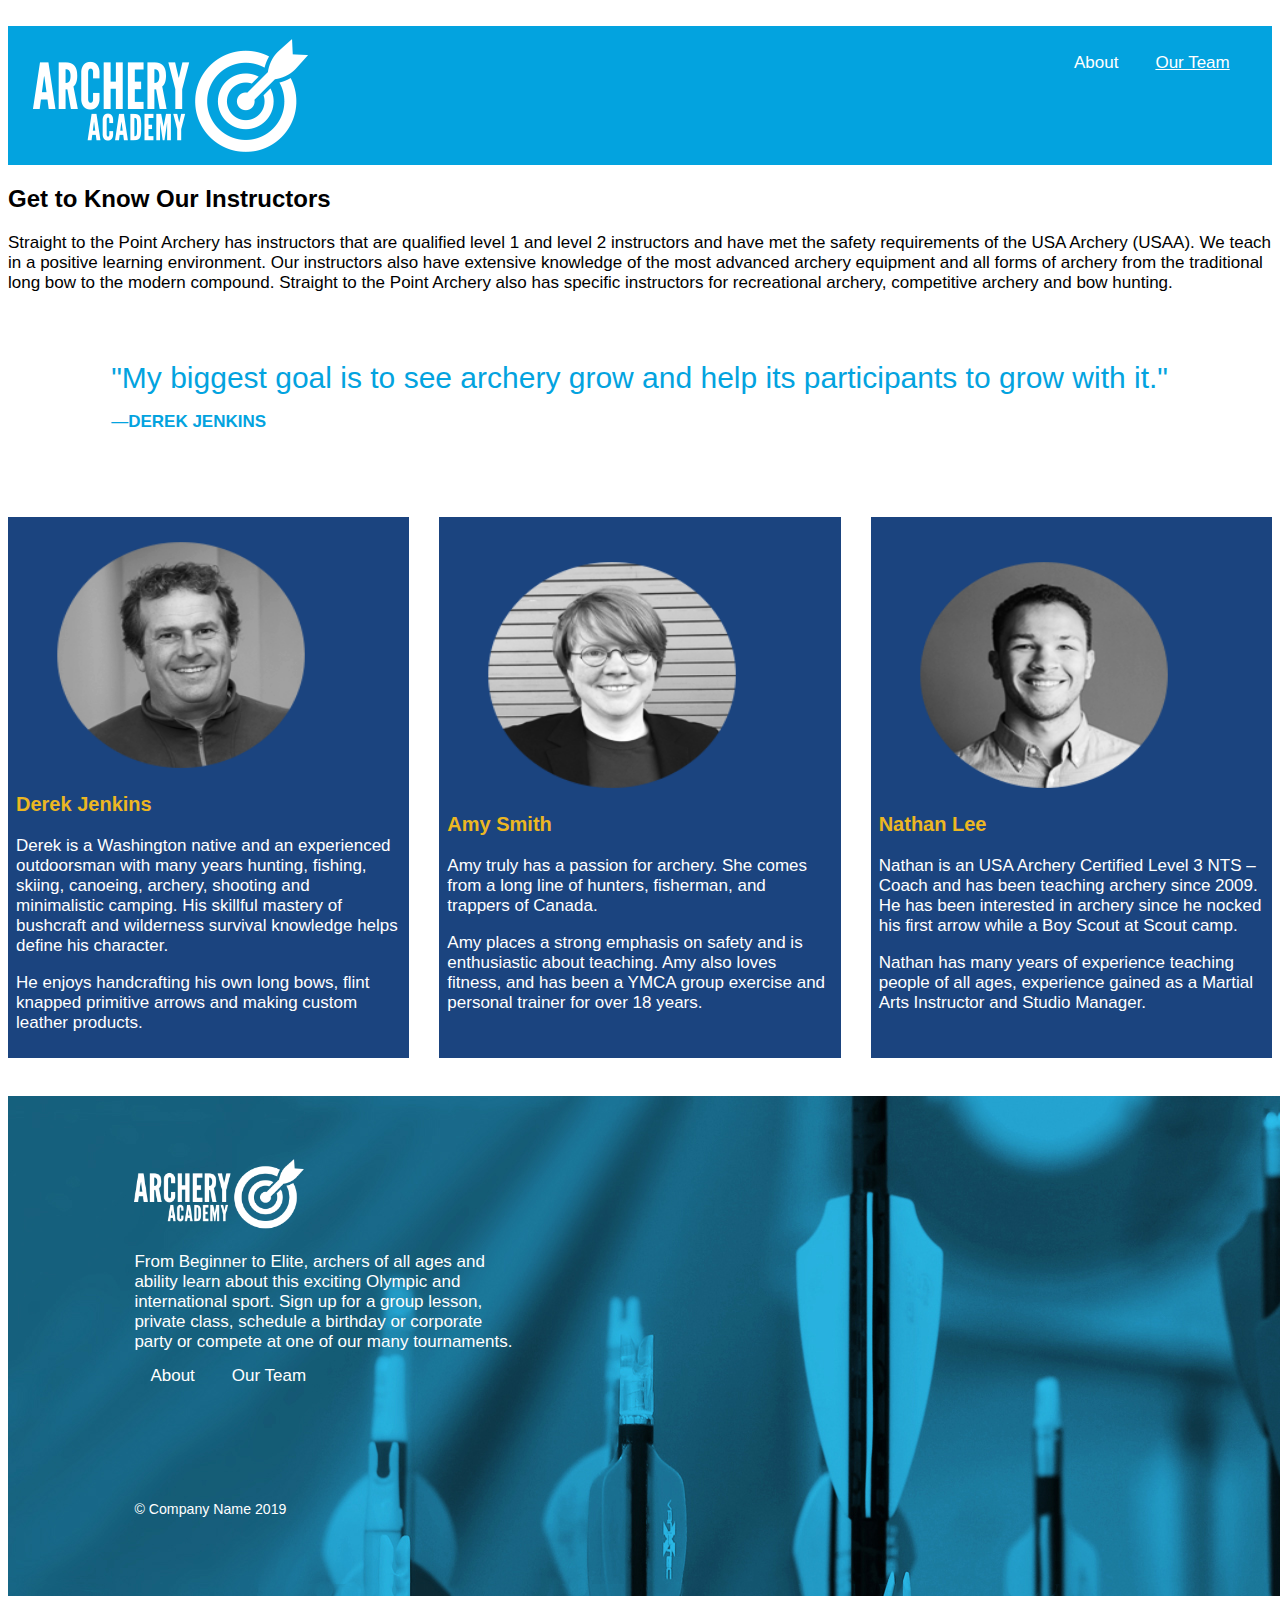
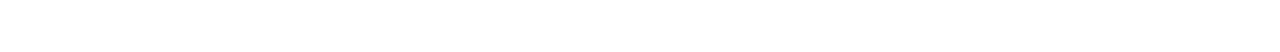
<file: team.html>
<!DOCTYPE html>
<html lang="en">
<head>
    <meta charset="utf-8">
    <title>Straight to the Point Archery</title>
    <link rel="stylesheet" href="https://use.fontawesome.com/releases/v5.7.2/css/all.css" integrity="sha384-fnmOCqbTlWIlj8LyTjo7mOUStjsKC4pOpQbqyi7RrhN7udi9RwhKkMHpvLbHG9Sr" crossorigin="anonymous">
    <link rel="stylesheet" type="text/css" href="styles/stylesheet.css">
</head>

<body>
  <a href="#main-content" class="hidden">Skip to main content</a>
  <header>
    <img src="images/archeryAcademy-logo-white.png" alt="footer logo">
    <nav>
      <a href="index.html">About</a>
      <a href="team.html" class="a-active">Our Team</a>
    </nav>
  </header>

  <main id="main-content">
    <h2>Get to Know Our Instructors</h2>
    <p>Straight to the Point Archery has instructors that are qualified level 1 and level 2 instructors and have met the safety requirements of the USA Archery (USAA). We teach in a positive learning environment.  Our instructors also have extensive knowledge of the most advanced archery equipment and all forms of archery from the traditional long bow to the modern compound.  Straight to the Point Archery also has specific instructors for recreational archery, competitive archery and bow hunting.</p>
  </main>

  <blockquote>
    "My biggest goal is to see archery grow and help its participants to grow with it."
    <p class="blockquote-name">&mdash;<strong>DEREK JENKINS</strong></p>
  </blockquote>


  <div id="instructors-container">
    <article class="instructor-1">
      <figure>
        <img src="images/instructor-bio-image1.png" alt="Circular headshot of Derek Jenkins" width="250" height="228">
      </figure>
      <h3 class="instructor-h3">Derek Jenkins</h3>
      <span style="font-size: 4em; color: #ecb722;">
        <i class="fas fa-long-arrow-alt-right"></i>
      </span>
      <p class="instructor-p">Derek is a Washington native and an experienced outdoorsman with many years hunting, fishing, skiing, canoeing, archery, shooting and minimalistic camping. His skillful mastery of bushcraft and wilderness survival knowledge helps define his character.</p>
      <p class="instructor-p">He enjoys handcrafting his own long bows, flint knapped primitive arrows and making custom leather products.</p>
    </article>

    <article class="instructor-2">
      <figure>
        <img src="images/instructor-bio-image2.png" alt="Circular headshot of Amy Smith" width="250" height="228">
      </figure>
      <h3 class="instructor-h3">Amy Smith</h3>
      <span style="font-size: 4em; color: #ecb722;">
        <i class="fas fa-long-arrow-alt-right"></i>
      </span>
      <p class="instructor-p">Amy truly has a passion for archery. She comes from a long line of hunters, fisherman, and trappers of Canada.</p>
      <p class="instructor-p">Amy  places a strong emphasis on safety and is enthusiastic about teaching. Amy also loves fitness, and  has been a YMCA group exercise and personal trainer for over 18 years.</p>
    </article>

    <article class="instructor-3">
      <figure>
        <img src="images/instructor-bio-image3.png" alt="Circular headshot of Nathan Lee" width="250" height="228">
      </figure>
      <h3 class="instructor-h3">Nathan Lee</h3>
      <span style="font-size: 4em; color: #ecb722;">
        <i class="fas fa-long-arrow-alt-right"></i>
      </span>
      <p class="instructor-p">	Nathan is an USA Archery Certified Level 3 NTS – Coach and has been teaching archery since 2009. He has been interested in archery since he nocked his first arrow while a Boy Scout at Scout camp.</p>
      <p class="instructor-p">Nathan has many years of experience teaching people of all ages, experience gained as a Martial Arts Instructor and Studio Manager.</p>
    </article>
  </div>

  <footer>
    <!---<img src="" alt="" class=""/>-->
    <img src="images/footerImage.jpg" alt="footer image" class="footer-banner">
    <div class="footer-info">
      <img src="images/archeryAcademy-logo-white.png" alt="footer logo" class="footer-logo" style="width:170px;height:70px;">
      <p>From Beginner to Elite, archers of all ages and ability learn about this exciting Olympic and international sport. Sign up for a group lesson, private class, schedule a birthday or corporate party or compete at one of our many tournaments.</p>
      <nav class="footer-nav">
        <span class="sr-only">This link opens in a new tab</span><a href="index.html" class="a-navigation active" target="_blank">About</a>
        <span class="sr-only">This link opens in a new tab</span><a href="team.html" class="a-navigation" target="_blank">Our Team</a>
      </nav>
      <p class="footer-copyright">
        <sub>&#169; Company Name 2019</sub>
      </p>
    </div>
  </footer>

</body>

</html>
</file>
<file: styles/stylesheet.css>
* {
    box-sizing: border-box;
}

/*code for hidden elements*/
.hidden {
  position: relative;
  left: -10000px;
  top: auto;
} /*hides the elements off the page*/

.hidden:focus {
  left: 0;
}/*makes visible when focused*/

.sr-only {
  position: absolute;
  left: -10000px;
  top: auto;
  width: 1px;
  height: 1px;
  overflow: hidden;
}

/*General*/

header {
  background-color: #03a3df;
  padding: 1% 2% 1% 2%;
  display: flex;
  flex-direction: row;
  justify-content: space-between;
}

nav a {
  display: inline-block;
  color: white;
  text-align: center;
  padding: 14px 16px;
  text-decoration: none;
  font-family: "arial regular", sans-serif;
  font-size: 17px;
  padding-right: 1em;
}

nav a:hover {
  text-decoration: underline;
  font-size: 20px;
}

nav a:visited {
  color: #ecb722;
}

nav .a-active {
  text-decoration: underline;
}

h2 {
  font-family: "arial bold", sans-serif;
  font-size: 24px;
}

h3 {
  font-family: "arial bold", sans-serif;
  font-size: 17px;
}

p {
  font-family: "arial regular", sans-serif;
  font-size: 17px;
}

/*Footer*/
footer {
  display: flex;
  flex-direction: column;
  flex-wrap: nowrap;
  align-content: flex-start;

}

footer p {
  color: white;
  margin: auto;
  padding-top: 5%;
}

.footer-banner {
  position: absolute;
  z-index: -1;
}

.footer-info {
  z-index: 1;
  padding: 5% 60% 10% 10%;
  margin: auto;
}

.footer-copyright {
  padding-top: 25%;
}

/*Home page <main>*/
.flex-main {
  display: flex;
  flex-direction: column;
  align-items: stretch;
  justify-content: space-between;
}

.p-main {
  align-self: flex-start;
}

.flex-video {
  align-self: center;
}

/*Home page <article>*/
.index-classes {
  background-color: #ecb722;
  margin-top: 2%;
  margin-bottom: 2%;
  padding: 2% 5% 5% 2%;
}

/*Home page <div class="container-classes">*/
.container-classes{
  display: grid;
  grid-gap: 20px 30px;
  grid-template-columns: auto;
}

.class-1 {
  grid-column-start: 1;
  grid-column-end: 3;
}

.class-2 {
  grid-column-start: 4;
  grid-column-end: 6;
}

.class-3 {
  grid-column-start: 7;
  grid-column-end: 9;
}

/*Home page <aricle class="index-aside">*/
.index-aside {
  background-color: #ecb722;
  margin-top: 2%;
  margin-bottom: 2%;
  padding: 2% 2% 2% 2%;
}

/*team.html*/
blockquote {
  color: #03a3df;
  font-family: "arial regular", sans-serif;
  font-size: 30px;
  padding: 3% 5% 3% 5%;
}

.blockquote-name {
  font-size: 17px;
  font-family: "arial bold", sans-serif;
  color: #03a3df;
}

#instructors-container {
  display: grid;
  grid-gap: 20px 30px;
  grid-template-columns: 1fr 1fr 1fr;
  padding-bottom: 3%;
  justify-content: end;
}

.instructor-1 {
  background-color: #1b447f;
  padding: 2% 2% 2% 2%;
  align-content: center;
}

.instructor-2 {
  background-color: #1b447f;
  padding: 2% 2% 2% 2%;
  align-content: center;
}

.instructor-3 {
  background-color: #1b447f;
  padding: 2% 2% 2% 2%;
  align-content: center;
}

.instructor-h3 {
  font-family: "arial bold", sans-serif;
  font-size: 20px;
  color: #ecb722;
}

.instructor-p {
  font-family: "arial regular", sans-serif;
  font-size: 17px;
  color: white;
}
</file>
